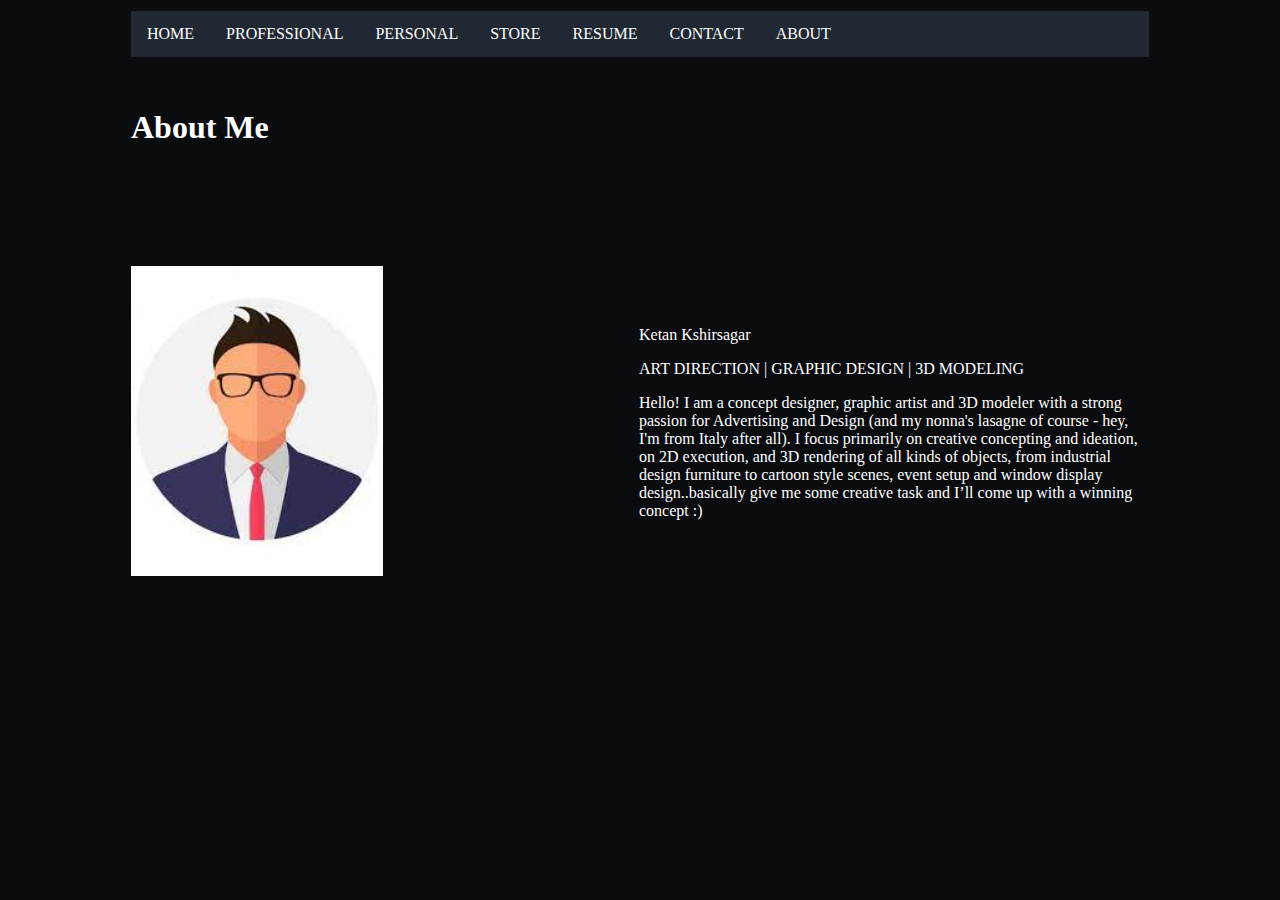
<file: About.html>
<!DOCTYPE html>
<html>
<title>Ketan Kshirsagar </title>    
   <style>
       
* {
  box-sizing: border-box;
}

.column {
  float: left;
  width: 33.33%;
  padding: 5px;
}

/* Clearfix (clear floats) */
.row::after {
  content: "";
  clear: both;
  display: table;
}       
ul {
  list-style-type: none;
  margin: 0;
  padding: 0;
  overflow: hidden;
  background-color: #1f2833;
}

li {
  float: left;
}

li a {
  display: block;
  color: white;
  text-align: center;
  padding: 14px 16px;
  text-decoration: none;
}

li a:hover {
  background-color: rgb(44, 44, 44);
}
        body {background-color: #0b0c10;}
        h1   {color: white;}
        p    {color: white;}
        td   {color: white;}
        </style>
        <title>Ketan kshirsagar</title>
    <title>Page Title</title>

</head>
<body>
<table border="0" width="1024" align="center">
  <tr height="20">
    <td>
        <ul>
        <li style="font-family: 'Bebas Neue', cursive"><a class="active" href="#home">HOME</a></li>
        <li style="font-family: 'Bebas Neue', cursive"><a href="#news">PROFESSIONAL</a></li>
        <li style="font-family: 'Bebas Neue', cursive"><a href="#contact">PERSONAL</a></li>
        <li style="font-family: 'Bebas Neue', cursive"><a href="#about">STORE</a></li>
        <li style="font-family: 'Bebas Neue', cursive"><a href="rresume.html">RESUME</a></li>
        <li style="font-family: 'Bebas Neue', cursive"><a href=contact.html>CONTACT</a></li>
        <li style="font-family: 'Bebas Neue', cursive"><a href=About.html>ABOUT</a></li>
      </ul>
      
        </div>
      </div>
    </div></td>
  </tr>
  <table border="0" width="1024" align="center">
    <tr height="20">
      <td>
        
          </div>
        </div>
      </div></td>
    </tr>
    
    <tr height="50">
      <td style="text-align:left">
          <table border="0">
          <tr height="50">
          <td style="text-align:left" width="1500">
              <h1 style="font-family:verdana">
      
                   About Me
          </h1>     
          
          </td>
          
    </tr>
    
    <table border="0" width="1024" align="center">
    <tr height="500">
      <td><img src="download.jpg" alt="Forest" style="width:50%">
        </td>
        <td width="512"><p style="font-family:verdana">Ketan Kshirsagar</p>
       <p style="font-family:verdana"> ART DIRECTION | GRAPHIC DESIGN | 3D MODELING</P>
        <p style="font-family:verdana">Hello! I am a concept designer, graphic artist and 3D modeler with a strong passion for Advertising and Design (and my nonna's lasagne of course - hey, I'm from Italy after all).
  
  I focus primarily on creative concepting and ideation, on 2D execution, and 3D rendering of all kinds of objects, from industrial design furniture to cartoon style scenes, event setup and window display design..basically give me some creative task and I’ll come up with a winning concept :)
  </p>
          
        </td>
    </tr>
  </table>
    
    
    
    
  </table>
  
  
  </body>
  </html>
</file>
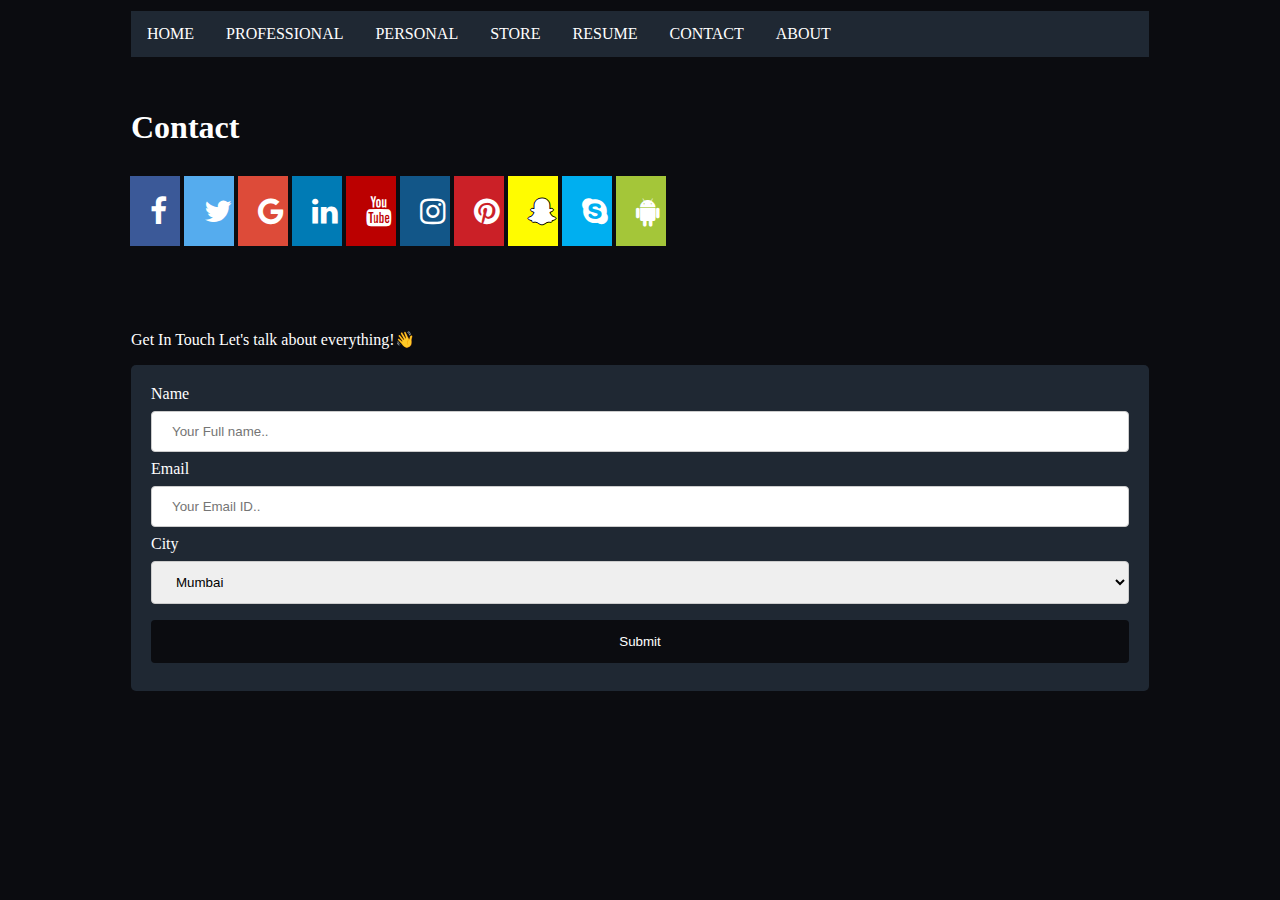
<file: contact.html>
<!DOCTYPE html>
<html>
  <meta name="viewport" content="width=device-width, initial-scale=1">
  <link rel="stylesheet" href="https://cdnjs.cloudflare.com/ajax/libs/font-awesome/4.7.0/css/font-awesome.min.css">

<title>Ketan Kshirsagar </title>    
   <style>
     .fa {
  padding: 20px;
  font-size: 30px;
  width: 50px;
  text-align: center;
  text-decoration: none;
  margin: 5px 2px;
}

.fa:hover {
    opacity: 0.7;
}

.fa-facebook {
  background: #3B5998;
  color: white;
}

.fa-twitter {
  background: #55ACEE;
  color: white;
}

.fa-google {
  background: #dd4b39;
  color: white;
}

.fa-linkedin {
  background: #007bb5;
  color: white;
}

.fa-youtube {
  background: #bb0000;
  color: white;
}

.fa-instagram {
  background: #125688;
  color: white;
}

.fa-pinterest {
  background: #cb2027;
  color: white;
}

.fa-snapchat-ghost {
  background: #fffc00;
  color: white;
  text-shadow: -1px 0 black, 0 1px black, 1px 0 black, 0 -1px black;
}

.fa-skype {
  background: #00aff0;
  color: white;
}

.fa-android {
  background: #a4c639;
  color: white;
}

.fa-dribbble {
  background: #ea4c89;
  color: white;
}

.fa-vimeo {
  background: #45bbff;
  color: white;
}

.fa-tumblr {
  background: #2c4762;
  color: white;
}

.fa-vine {
  background: #00b489;
  color: white;
}

.fa-foursquare {
  background: #45bbff;
  color: white;
}

.fa-stumbleupon {
  background: #eb4924;
  color: white;
}

.fa-flickr {
  background: #f40083;
  color: white;
}

.fa-yahoo {
  background: #430297;
  color: white;
}

.fa-soundcloud {
  background: #ff5500;
  color: white;
}

.fa-reddit {
  background: #ff5700;
  color: white;
}

.fa-rss {
  background: #ff6600;
  color: white;
}
input[type=text], select {
  width: 100%;
  padding: 12px 20px;
  margin: 8px 0;
  display: inline-block;
  border: 1px solid #ccc;
  border-radius: 4px;
  box-sizing: border-box;
}

input[type=submit] {
  width: 100%;
  background-color: #0b0c10;
  color: white;
  padding: 14px 20px;
  margin: 8px 0;
  border: none;
  border-radius: 4px;
  cursor: pointer;
}

input[type=submit]:hover {
  background-color: #1f2833;
}

div {
  border-radius: 5px;
  background-color: #1f2833;
  padding: 20px;
}       
       
* {
  box-sizing: border-box;
}

.column {
  float: left;
  width: 33.33%;
  padding: 5px;
}

/* Clearfix (clear floats) */
.row::after {
  content: "";
  clear: both;
  display: table;
}       
ul {
  list-style-type: none;
  margin: 0;
  padding: 0;
  overflow: hidden;
  background-color: #1f2833;
}

li {
  float: left;
}

li a {
  display: block;
  color: white;
  text-align: center;
  padding: 14px 16px;
  text-decoration: none;
}

li a:hover {
  background-color: rgb(44, 44, 44);
}
        body {background-color: #0b0c10;}
        h1   {color: white;}
        p    {color: white;}
        td   {color: white;}
        </style>
        <title>Ketan kshirsagar</title>
    <title>Page Title</title>

</head>
<body>
<table border="0" width="1024" align="center">
  <tr height="20">
    <td>
        <ul>
        <li style="font-family: 'Bebas Neue', cursive"><a class="active" href="main web page.html">HOME</a></li>
        <li style="font-family: 'Bebas Neue', cursive"><a href="#news">PROFESSIONAL</a></li>
        <li style="font-family: 'Bebas Neue', cursive"><a href="#contact">PERSONAL</a></li>
        <li style="font-family: 'Bebas Neue', cursive"><a href="#about">STORE</a></li>
        <li style="font-family: 'Bebas Neue', cursive"><a href="rresume.html">RESUME</a></li>
        <li style="font-family: 'Bebas Neue', cursive"><a href=contact.html>CONTACT</a></li>
        <li style="font-family: 'Bebas Neue', cursive"><a href=About.html>ABOUT</a></li>
      </ul>
      
        </div>
      </div>
    </div></td>
  </tr>
  <table border="0" width="1024" align="center">
    <tr height="20">
      <td>
        
          </div>
        </div>
      </div></td>
    </tr>
    
    <tr height="50">
      <td style="text-align:left">
          <table border="0">
          <tr height="50">
          <td style="text-align:left" width="1500">
              <h1 style="font-family:verdana">
      
                   Contact
          </h1>     
          
          </td>
          
    </tr>
    
    <table border="0" width="1024" align="center">
    <tr height="500">

        <td width=1024><p style="font-family:verdana">Get In Touch
          Let's talk about everything!👋</p>
          <div>
              <form action="/action_page.php">
                <label for="fname">Name</label>
                <input type="text" id="fname" name="Name" placeholder="Your Full name..">
            
                <label for="lname">Email</label>
                <input type="text" id="lname" name="lastname" placeholder="Your Email ID..">
            
                <label for="country">City</label>
                <select id="country" name="country">
                  <option value="Mumbai">Mumbai</option>
                  <option value="Pune">Pune</option>
                  <option value="usa">Haidrabad</option>
                </select>
              
                <input type="submit" value="Submit">
              </form>
            </div></tr>
            <tr><a href="#" class="fa fa-facebook"></a>
              <a href="#" class="fa fa-twitter"></a>
              <a href="#" class="fa fa-google"></a>
              <a href="#" class="fa fa-linkedin"></a>
              <a href="#" class="fa fa-youtube"></a>
              <a href="#" class="fa fa-instagram"></a>
              <a href="#" class="fa fa-pinterest"></a>
              <a href="#" class="fa fa-snapchat-ghost"></a>
              <a href="#" class="fa fa-skype"></a>
              <a href="#" class="fa fa-android"></a>
          
              </tr>
            
          
        </td>
    </tr>
  </table>
  
    
    
    
  </table>
  
  
  </body>
  </html>
</file>
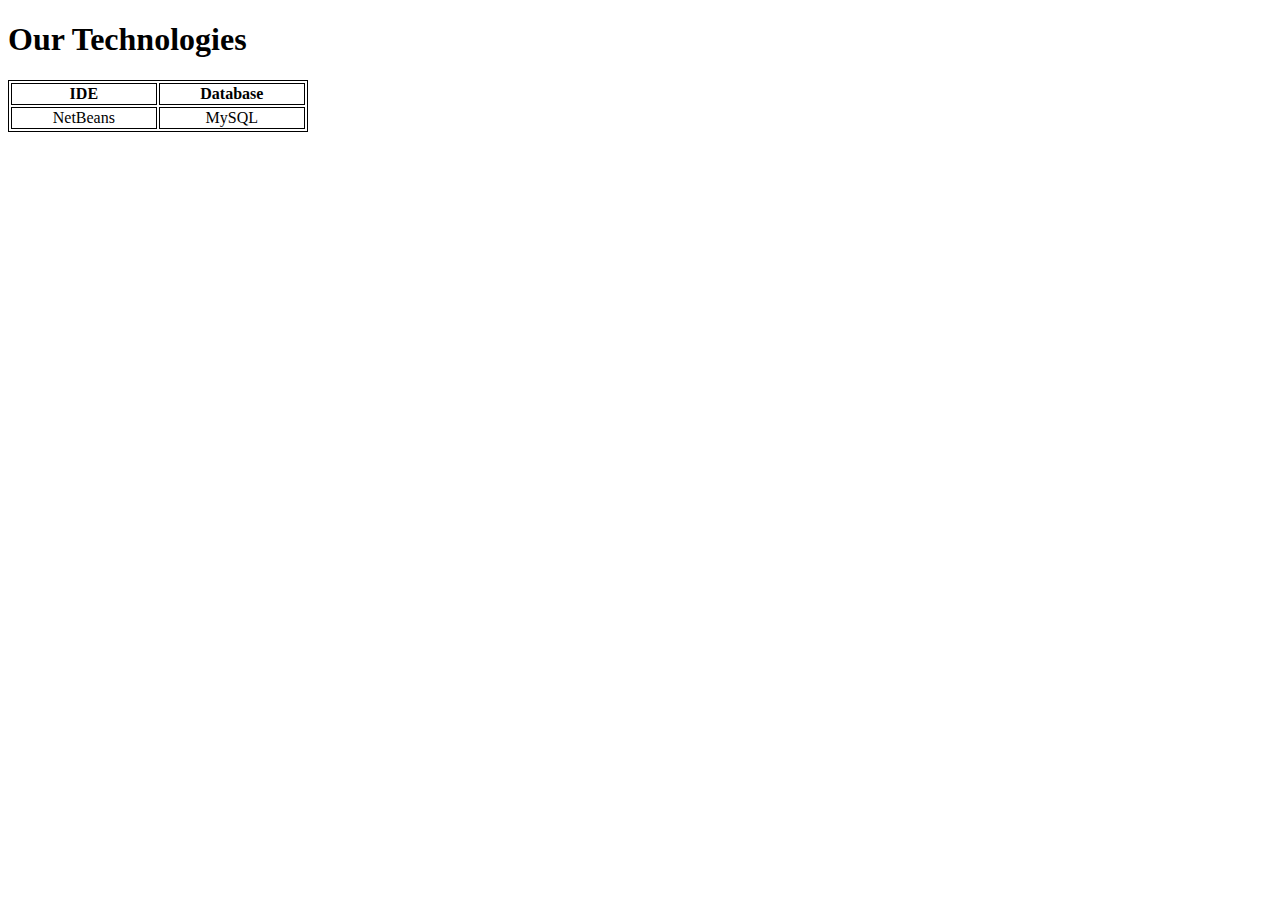
<file: demo.html>
<!DOCTYPE html>
<html>
   <head>
      <style>
         table, td, th {
            border: 1px solid black;
            width: 300px;
         }
      </style>
   </head>
   <body>
      <h1>Our Technologies</h1>
      <table>
         <tr>
            <th>IDE</th>
            <th>Database</th>
         </tr>
         <tr>
            <td style="text-align:center">NetBeans</td>
            <td style="text-align:center">MySQL</td>
         </tr>
      </table>
   </body>
</html>
</file>
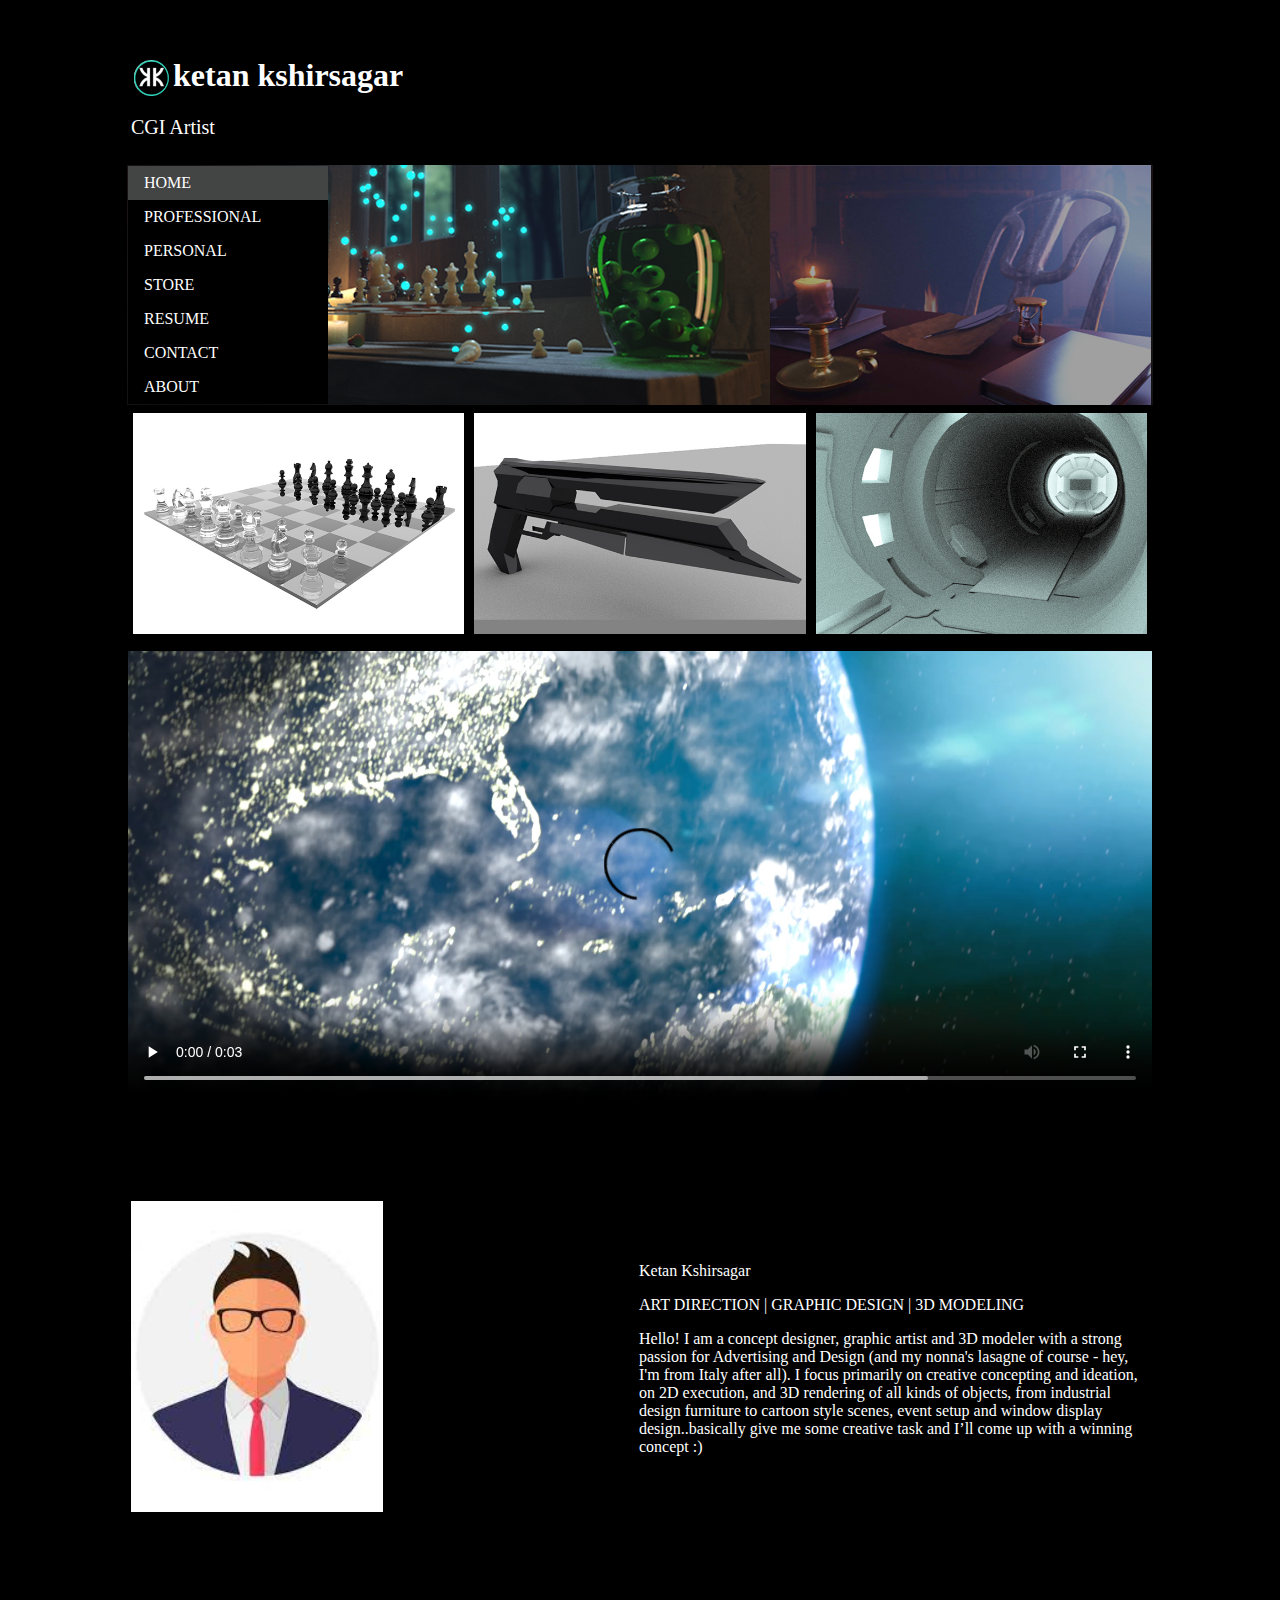
<file: ghhh.html>
<!DOCTYPE html>
<html>
<head>
   <style>
* {
  box-sizing: border-box;
}

.column {
  float: left;
  width: 33.33%;
  padding: 5px;
}

/* Clearfix (clear floats) */
.row::after {
  content: "";
  clear: both;
  display: table;
}  
ul {
  list-style-type: none;
  margin: 0;
  padding: 0;
  width: 200px;
  background-color: rgb(0, 0, 0);
}

li a {
  display: block;
  color: white;
  padding: 8px 16px;
  text-decoration: none;
}

li a.active {
  background-color: #434444;
  color: white;
}

li a:hover:not(.active) {
  background-color: #555;
  color: white;
}
        body {background-color: black;}
        h1   {color: white;}
        p    {color: white;}
        td   {color: white;}
        </style>
        <title>Ketan kshirsagar</title>
    <title>Page Title</title>

</head>
<body>
<table border="0" width="1024" align="center">
  <tr height="20">
    <td>
      
        </div>
      </div>
    </div></td>
  </tr>
  
  <tr height="50">
    <td style="text-align:left">
		<table border="0">
		<tr height="50">
		<td style="text-align:left" width="1500">
            <h1 style="font-family:verdana">
                <img src="weblogo.jpg" alt="weblogo" style="float:left;width:42px;height:42px;">
                 ketan kshirsagar
        </h1>     
        <p style="font-size:20px; font-family:verdana">CGI Artist</p>
		</td>
		
		<td width="709">
		</td>
		</table>
	
        
	</td>
  </tr>
  <tr height="230">
    <div style="background-image: url('myworkfinal.jpg');">
    <td background="myworkfinal.jpg">          
    <ul>
  <li style="font-family:verdana"><a class="active" href="#home">HOME</a></li>
  <li style="font-family:verdana"><a href="#news">PROFESSIONAL</a></li>
  <li style="font-family:verdana"><a href="#contact">PERSONAL</a></li>
  <li style="font-family:verdana"><a href="#about">STORE</a></li>
  <li style="font-family:verdana"><a href="#about">RESUME</a></li>
  <li style="font-family:verdana"><a href="#about">CONTACT</a></li>
  <li style="font-family:verdana"><a href=About.html>ABOUT</a></li>
</ul>
	</td>
  </tr>
  
  <tr height="2">
    <td><div class="row">
      <div class="column">
        <img src="03chess.jpg" alt="Snow" style="width:100%">
      </div>
      <div class="column">
        <img src="01scifi.jpg" alt="Forest" style="width:100%">
      </div>
      <div class="column">
        <img src="02scifi.jpg" alt="Mountains" style="width:100%">
      </div>
    </div></td>
  </tr>
  
  <tr height="400">
    <td>
      
      
        <video width="1024" controls>
            <source src="ship final work.mp4" type="video/mp4">
            <source src="ship final work.ogg" type="video/ogg">
        </td>
  </tr>
  
  <table border="0" width="1024" align="center">
  <tr height="500">
    <td><img src="download.jpg" alt="Forest" style="width:50%">
      </td>
      <td width="512"><p style="font-family:verdana">Ketan Kshirsagar</p>
     <p style="font-family:verdana"> ART DIRECTION | GRAPHIC DESIGN | 3D MODELING</P>
      <p>Hello! I am a concept designer, graphic artist and 3D modeler with a strong passion for Advertising and Design (and my nonna's lasagne of course - hey, I'm from Italy after all).

I focus primarily on creative concepting and ideation, on 2D execution, and 3D rendering of all kinds of objects, from industrial design furniture to cartoon style scenes, event setup and window display design..basically give me some creative task and I’ll come up with a winning concept :)
</p>
        
      </td>
  </tr>
</table>
  
  
  
  
</table>


</body>
</html>
</file>
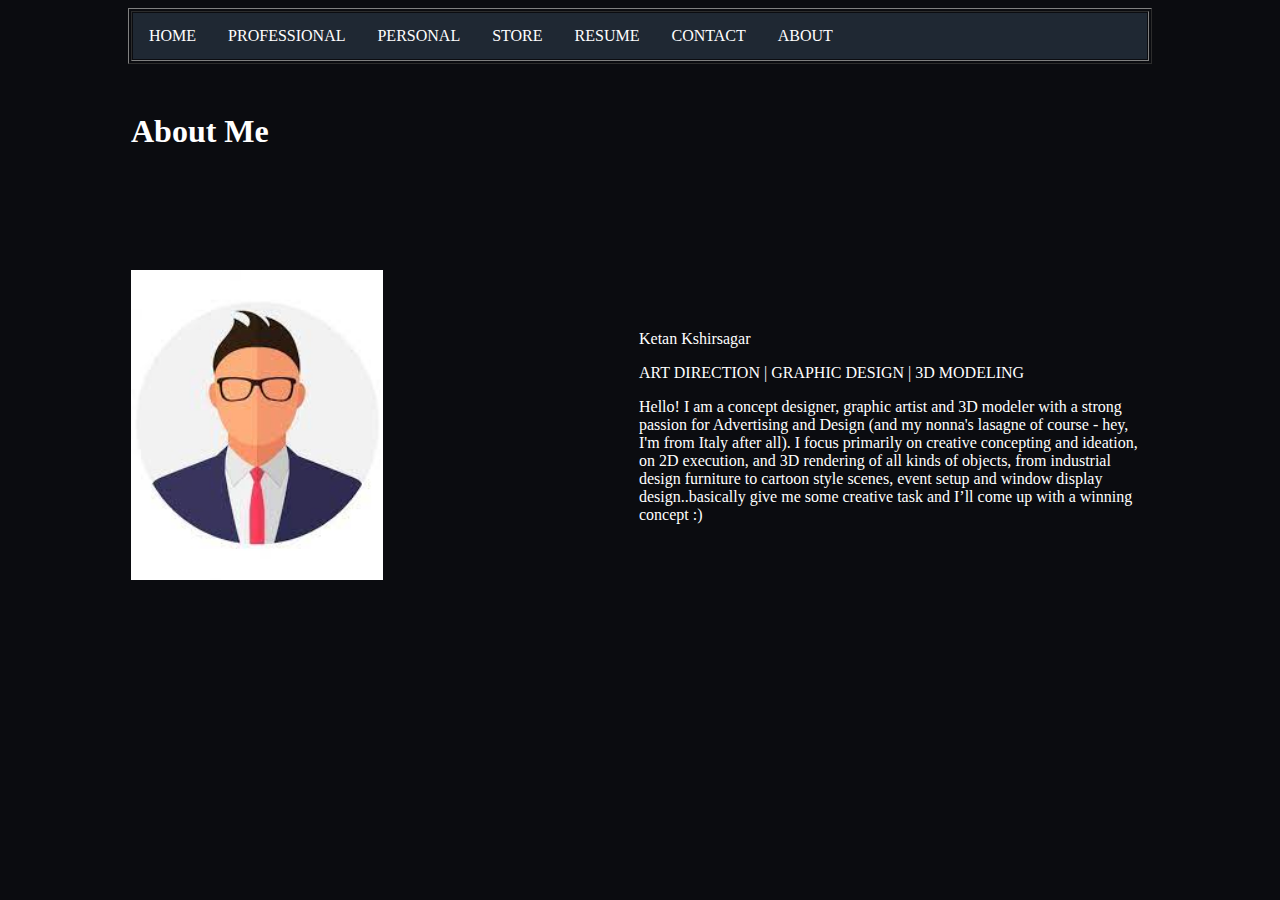
<file: new about.html>
<!DOCTYPE html>
<html>
<title>Ketan Kshirsagar </title>    
   <style>
       
* {
  box-sizing: border-box;
}

.column {
  float: left;
  width: 33.33%;
  padding: 5px;
}

/* Clearfix (clear floats) */
.row::after {
  content: "";
  clear: both;
  display: table;
}       
ul {
  list-style-type: none;
  margin: 0;
  padding: 0;
  overflow: hidden;
  background-color: #1f2833;
}

li {
  float: left;
}

li a {
  display: block;
  color: white;
  text-align: center;
  padding: 14px 16px;
  text-decoration: none;
}

li a:hover {
  background-color: rgb(44, 44, 44);
}
        body {background-color: #0b0c10;}
        h1   {color: white;}
        p    {color: white;}
        td   {color: white;}
        </style>
        <title>Ketan kshirsagar</title>
    <title>Page Title</title>

</head>
<body>
<table border="1" width="1024" align="center">
  <tr height="20">
    <td>
        <ul>
        <li style="font-family: 'Bebas Neue', cursive"><a class="active" href="#home">HOME</a></li>
        <li style="font-family: 'Bebas Neue', cursive"><a href="#news">PROFESSIONAL</a></li>
        <li style="font-family: 'Bebas Neue', cursive"><a href="#contact">PERSONAL</a></li>
        <li style="font-family: 'Bebas Neue', cursive"><a href="#about">STORE</a></li>
        <li style="font-family: 'Bebas Neue', cursive"><a href="rresume.html">RESUME</a></li>
        <li style="font-family: 'Bebas Neue', cursive"><a href=contact.html>CONTACT</a></li>
        <li style="font-family: 'Bebas Neue', cursive"><a href=About.html>ABOUT</a></li>
      </ul>
      
        </div>
      </div>
    </div></td>
  </tr>
  <table border="0" width="1024" align="center">
    <tr height="20">
      <td>
        
          </div>
        </div>
      </div></td>
    </tr>
    
    <tr height="50">
      <td style="text-align:left">
          <table border="0">
          <tr height="50">
          <td style="text-align:left" width="1500">
              <h1 style="font-family:verdana">
      
                   About Me
          </h1>     
          
          </td>
          
    </tr>
    
    <table border="0" width="1024" align="center">
    <tr height="500">
      <td><img src="download.jpg" alt="Forest" style="width:50%">
        </td>
        <td width="512"><p style="font-family:verdana">Ketan Kshirsagar</p>
       <p style="font-family:verdana"> ART DIRECTION | GRAPHIC DESIGN | 3D MODELING</P>
        <p style="font-family:verdana">Hello! I am a concept designer, graphic artist and 3D modeler with a strong passion for Advertising and Design (and my nonna's lasagne of course - hey, I'm from Italy after all).
  
  I focus primarily on creative concepting and ideation, on 2D execution, and 3D rendering of all kinds of objects, from industrial design furniture to cartoon style scenes, event setup and window display design..basically give me some creative task and I’ll come up with a winning concept :)
  </p>
          
        </td>
    </tr>
  </table>
    
    
    
    
  </table>
  
  
  </body>
  </html>
</file>
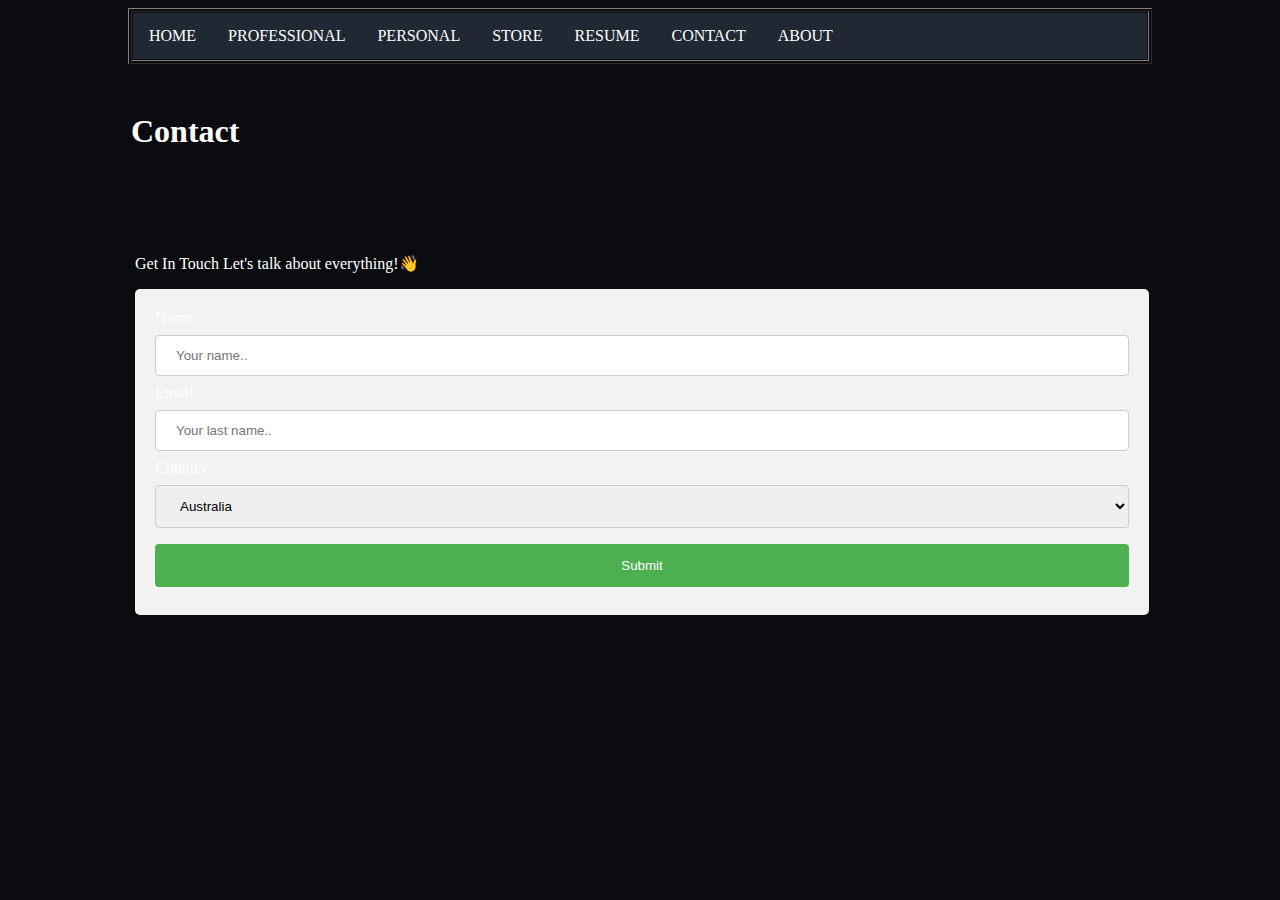
<file: new contact.html>
<!DOCTYPE html>
<html>
<title>Ketan Kshirsagar </title>    
   <style>
input[type=text], select {
  width: 100%;
  padding: 12px 20px;
  margin: 8px 0;
  display: inline-block;
  border: 1px solid #ccc;
  border-radius: 4px;
  box-sizing: border-box;
}

input[type=submit] {
  width: 100%;
  background-color: #4CAF50;
  color: white;
  padding: 14px 20px;
  margin: 8px 0;
  border: none;
  border-radius: 4px;
  cursor: pointer;
}

input[type=submit]:hover {
  background-color: #45a049;
}

div {
  border-radius: 5px;
  background-color: #f2f2f2;
  padding: 20px;
}       
       
* {
  box-sizing: border-box;
}

.column {
  float: left;
  width: 33.33%;
  padding: 5px;
}

/* Clearfix (clear floats) */
.row::after {
  content: "";
  clear: both;
  display: table;
}       
ul {
  list-style-type: none;
  margin: 0;
  padding: 0;
  overflow: hidden;
  background-color: #1f2833;
}

li {
  float: left;
}

li a {
  display: block;
  color: white;
  text-align: center;
  padding: 14px 16px;
  text-decoration: none;
}

li a:hover {
  background-color: rgb(44, 44, 44);
}
        body {background-color: #0b0c10;}
        h1   {color: white;}
        p    {color: white;}
        td   {color: white;}
        </style>
        <title>Ketan kshirsagar</title>
    <title>Page Title</title>

</head>
<body>
<table border="1" width="1024" align="center">
  <tr height="20">
    <td>
        <ul>
        <li style="font-family: 'Bebas Neue', cursive"><a class="active" href="#home">HOME</a></li>
        <li style="font-family: 'Bebas Neue', cursive"><a href="#news">PROFESSIONAL</a></li>
        <li style="font-family: 'Bebas Neue', cursive"><a href="#contact">PERSONAL</a></li>
        <li style="font-family: 'Bebas Neue', cursive"><a href="#about">STORE</a></li>
        <li style="font-family: 'Bebas Neue', cursive"><a href="rresume.html">RESUME</a></li>
        <li style="font-family: 'Bebas Neue', cursive"><a href=contact.html>CONTACT</a></li>
        <li style="font-family: 'Bebas Neue', cursive"><a href=About.html>ABOUT</a></li>
      </ul>
      
        </div>
      </div>
    </div></td>
  </tr>
  <table border="0" width="1024" align="center">
    <tr height="20">
      <td>
        
          </div>
        </div>
      </div></td>
    </tr>
    
    <tr height="50">
      <td style="text-align:left">
          <table border="0">
          <tr height="50">
          <td style="text-align:left" width="1500">
              <h1 style="font-family:verdana">
      
                   Contact
          </h1>     
          
          </td>
          
    </tr>
    
    <table border="0" width="1024" align="center">
    <tr height="500">
      <td><img src="download.jpg" alt="Forest" style="width:50%">
        </td>
        <td width=1024><p style="font-family:verdana">Get In Touch
          Let's talk about everything!👋</p>
          <div>
              <form action="/action_page.php">
                <label for="fname">Name</label>
                <input type="text" id="fname" name="Name" placeholder="Your name..">
            
                <label for="lname">Email</label>
                <input type="text" id="lname" name="lastname" placeholder="Your last name..">
            
                <label for="country">Country</label>
                <select id="country" name="country">
                  <option value="australia">Australia</option>
                  <option value="canada">Canada</option>
                  <option value="usa">USA</option>
                </select>
              
                <input type="submit" value="Submit">
              </form>
            </div>
            
          
        </td>
    </tr>
  </table>
    
    
    
    
  </table>
  
  
  </body>
  </html>
</file>
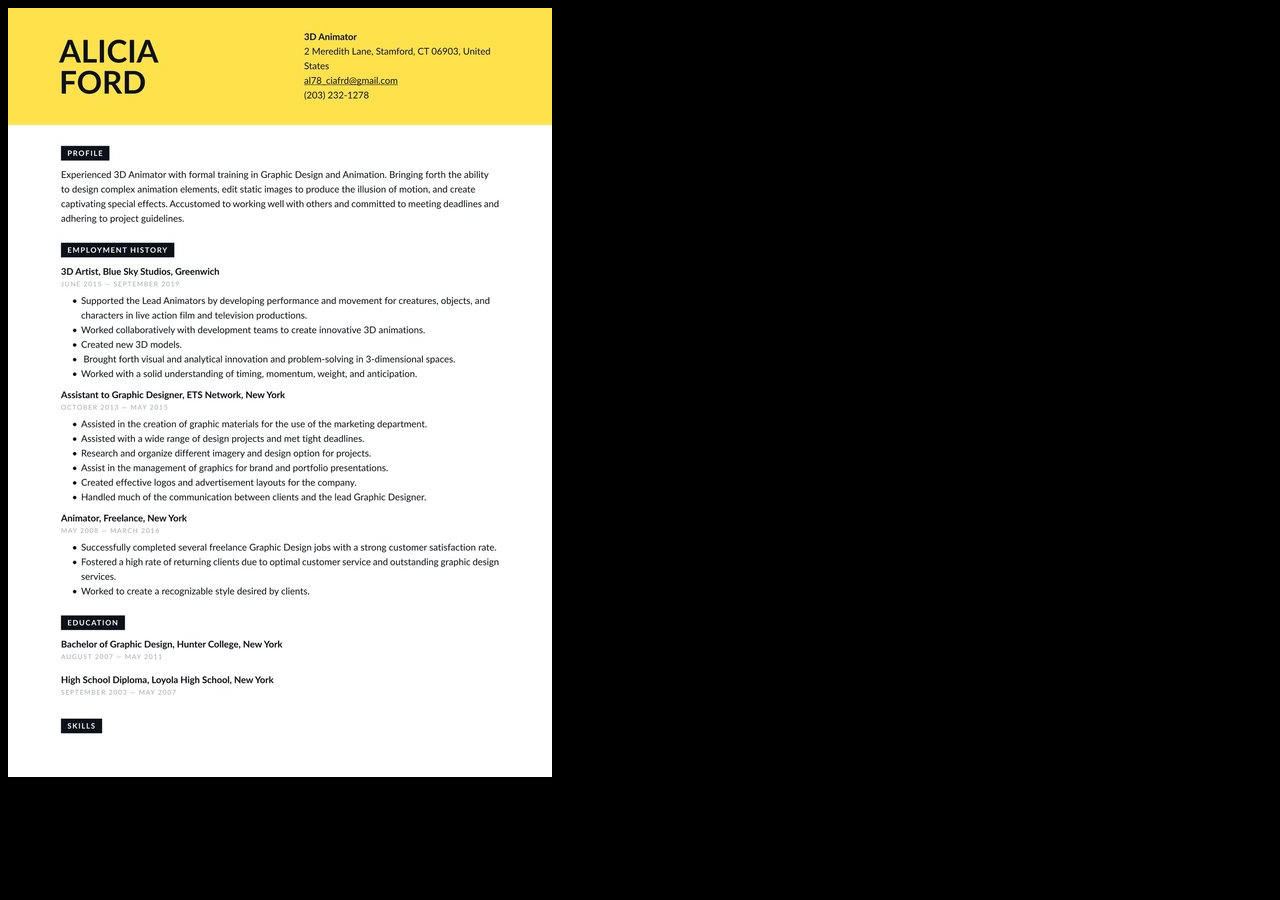
<file: rresume.html>
<!DOCTYPE html>
<html>
<head>
<style>
        body {background-color: black;}
        h1   {color: white;}
        p    {color: white;}
        </style>
        <title>Ketan kshirsagar</title>
</head>
<body>
<img src=resume.jpg alt="Flowers in Chania">
<h1>

</body>
</html>
</file>
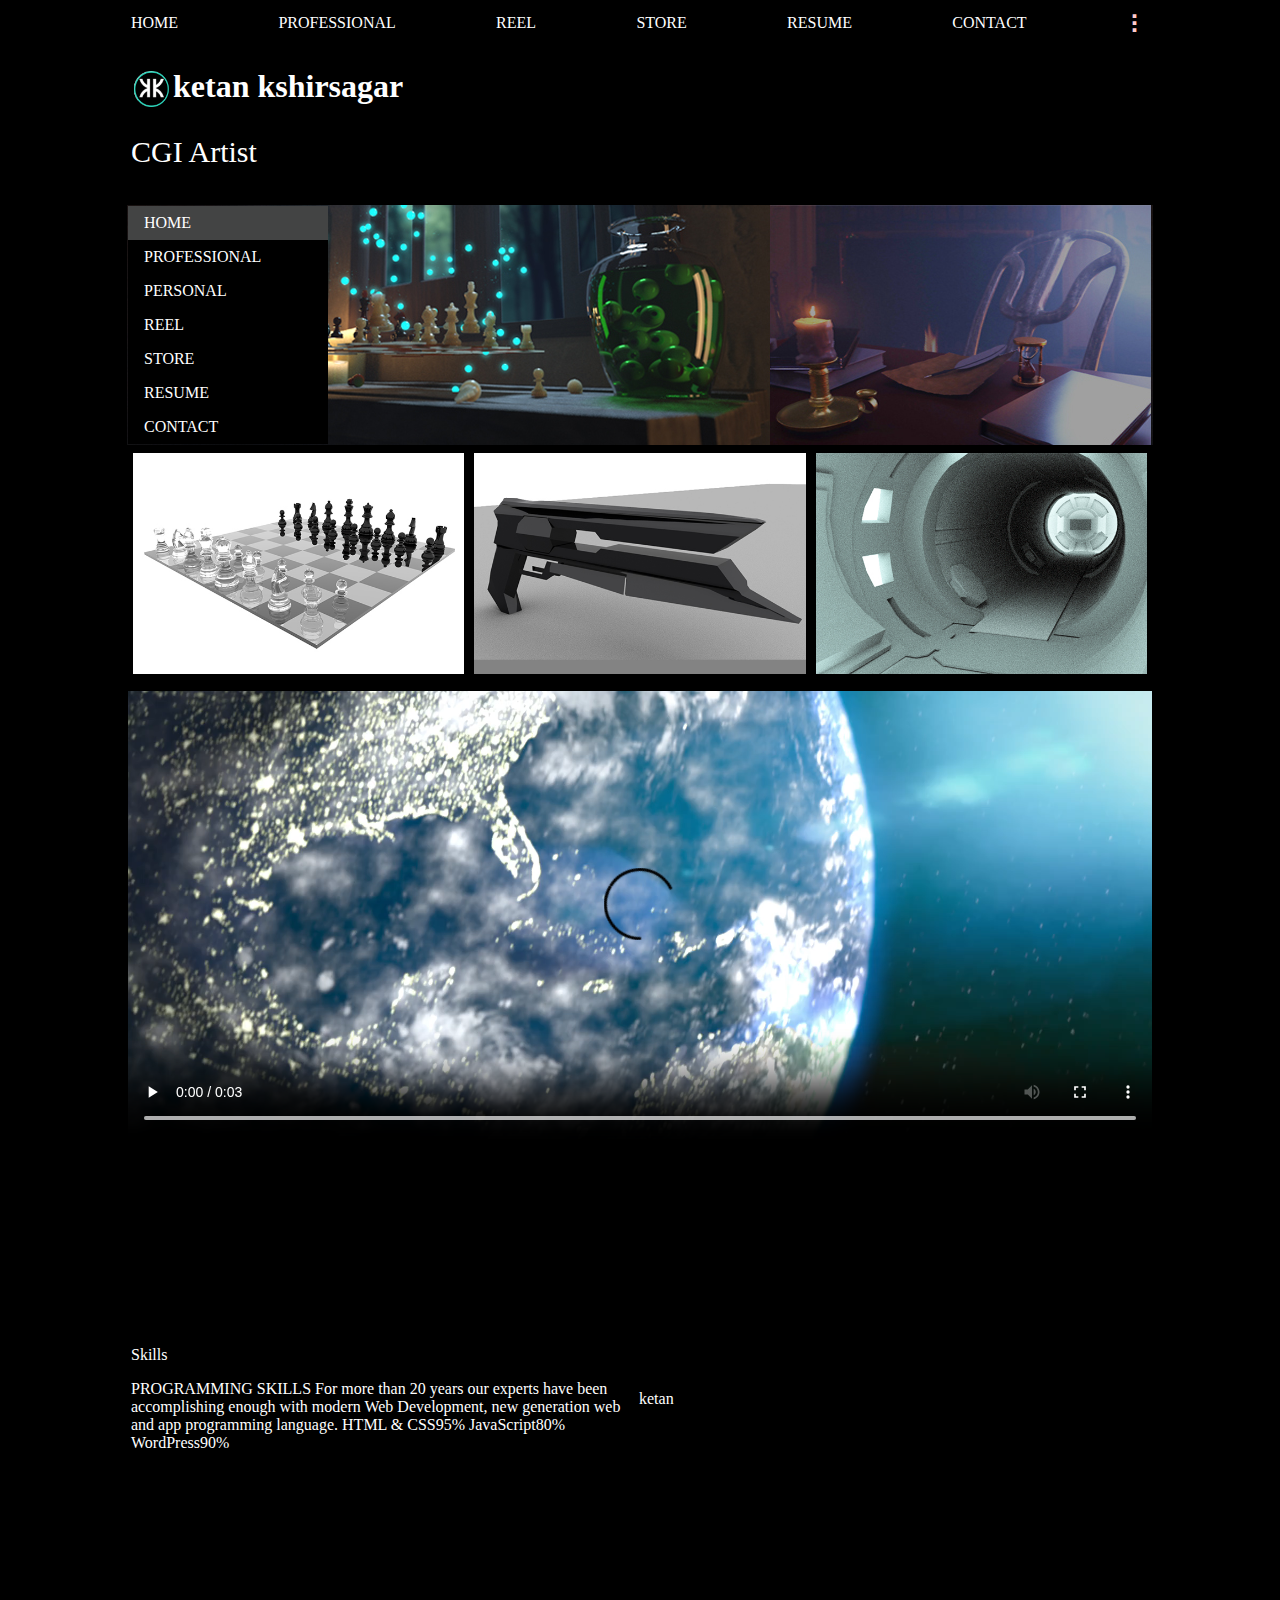
<file: New folder/ghhh.html>
<!DOCTYPE html>
<html>
<head>
   <style>
  h1 {text-align: left;}
p {text-align: left;}
div {text-align: left;}   
  .menu-nav {
  background-color: black;
  display: flex;
  justify-content: space-between;
}

.menu-item {
  color: white;
  padding: 3px;
}

.three-dots:after {
  cursor: pointer;
  color: #FCC;
  content: '\2807';
  font-size: 25px;
  padding: 0 5px;
}

a {
  text-decoration: none;
  color: white;
}

a div {
  padding: 2px;
}

.dropdown {
  position: absolute;
  right: 10px;
  background-color: rgb(32, 32, 32);
  box-shadow: 0px 0px 3px 3px rgb(15, 15, 15);
  outline: none;
  opacity: 0;
  z-index: -1;
  max-height: 0;
  transition: opacity 0.1s, z-index 0.1s, max-height 5s;
}

.dropdown-container:focus {
  outline: none;
}

.dropdown-container:focus .dropdown {
  opacity: 1;
  z-index: 100;
  max-height: 100vh;
  transition: opacity 0.2s, z-index 0.2s, max-height 0.2s;
}   
  
* {
  box-sizing: border-box;
}

.column {
  float: left;
  width: 33.33%;
  padding: 5px;
}

/* Clearfix (clear floats) */
.row::after {
  content: "";
  clear: both;
  display: table;
}     
ul {
  list-style-type: none;
  margin: 0;
  padding: 0;
  width: 200px;
  background-color: rgb(0, 0, 0);
}

li a {
  display: block;
  color: white;
  padding: 8px 16px;
  text-decoration: none;
}

li a.active {
  background-color: #434444;
  color: white;
}

li a:hover:not(.active) {
  background-color: #555;
  color: white;
}
        body {background-color: black;}
        h1   {color: white;}
        p    {color: white;}
        td   {color: white;}
        </style>
        <title>Ketan kshirsagar</title>
    <title>Page Title</title>

</head>
<body>
<table border="0" width="1024" align="center">
  <tr height="20">
    <td>
      <div class="menu-nav">
      <div class="menu-item">HOME</div>
      <div class="menu-item">PROFESSIONAL</div>
      <div class="menu-item">REEL</div>
      <div class="menu-item">STORE</div>
      <div class="menu-item">RESUME</div>
      <div class="menu-item">CONTACT</div>
      <div class="dropdown-container" tabindex="-1">
        <div class="three-dots"></div>
        <div class="dropdown">
          <a href="#"><div>ABOUT US</div></a>
          <a href="#"><div>CONTACT US</div></a>
          <a href="#"><div>MY WORK</div></a>
        </div>
      </div>
    </div></td>
  </tr>
  
  <tr height="50">
    <td style="text-align:left">
		<table border="0">
		<tr height="50">
		<td style="text-align:left" width="1500">
            <h1 style="font-family:verdana">
                <img src="weblogo.jpg" alt="weblogo" style="float:left;width:42px;height:42px;">
                 ketan kshirsagar
        </h1>     
        <p style="font-size:30px;">CGI Artist</p>
		</td>
		
		<td width="709">
		</td>
		</table>
	
        
	</td>
  </tr>
  <tr height="230">
    <div style="background-image: url('myworkfinal.jpg');">
    <td background="myworkfinal.jpg">          
    <ul>
  <li style="font-family:verdana"><a class="active" href="#home">HOME</a></li>
  <li style="font-family:verdana"><a href="#news">PROFESSIONAL</a></li>
  <li style="font-family:verdana"><a href="#contact">PERSONAL</a></li>
  <li style="font-family:verdana"><a href="#about">REEL</a></li>
  <li style="font-family:verdana"><a href="#about">STORE</a></li>
  <li style="font-family:verdana"><a href="#about">RESUME</a></li>
  <li style="font-family:verdana"><a href="#about">CONTACT</a></li>
</ul>
	</td>
  </tr>
  
  <tr height="2">
    <td><div class="row">
      <div class="column">
        <img src="03chess.jpg" alt="Snow" style="width:100%">
      </div>
      <div class="column">
        <img src="01scifi.jpg" alt="Forest" style="width:100%">
      </div>
      <div class="column">
        <img src="02scifi.jpg" alt="Mountains" style="width:100%">
      </div>
    </div></td>
  </tr>
  
  <tr height="400">
    <td>
      
      
        <video width="1024" controls>
            <source src="ship final work.mp4" type="video/mp4">
            <source src="ship final work.ogg" type="video/ogg">
        </td>
  </tr>
  
  <table border="0" width="1024" align="center">
  <tr height="500">
    <td><p style="font-family:verdana">Skills</p>
     <p style="font-family:verdana"> PROGRAMMING SKILLS
      For more than 20 years our experts have been accomplishing enough with modern Web Development, new generation web and app programming language.
      
      HTML & CSS95%
      JavaScript80%
      WordPress90%</p>
      </td>
      <td width="512">ketan
        
      </td>
  </tr>
</table>
  
  
  
  
</table>


</body>
</html>
</file>
